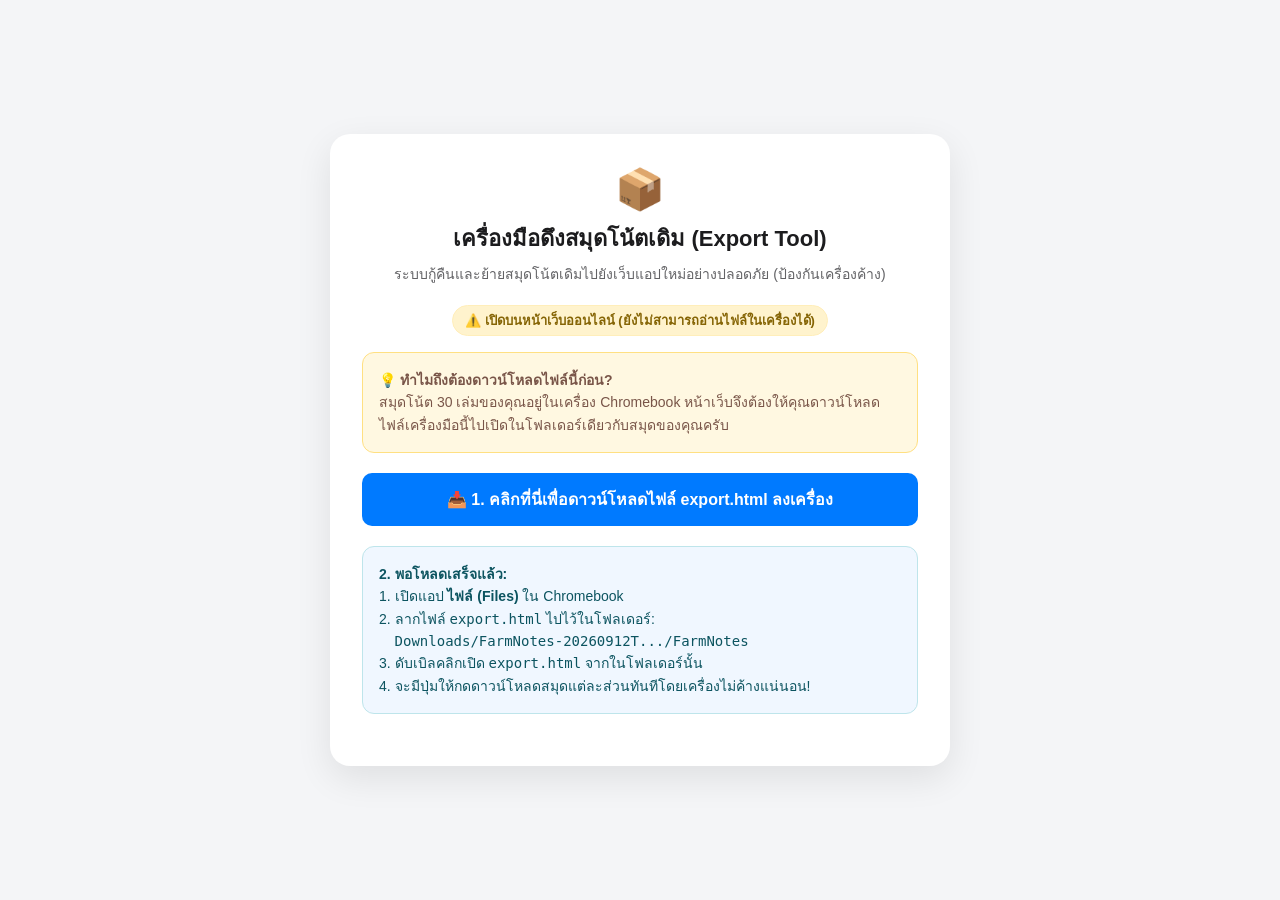
<file: export.html>
<!DOCTYPE html>
<html lang="th">
<head>
  <meta charset="UTF-8">
  <meta name="viewport" content="width=device-width, initial-scale=1.0">
  <title>FarmNotes — เครื่องมือดึงข้อมูลสมุดโน้ตเดิม</title>
  <style>
    body {
      font-family: -apple-system, BlinkMacSystemFont, 'Segoe UI', Roboto, Helvetica, Arial, sans-serif;
      background: #f4f5f7;
      display: flex;
      align-items: center;
      justify-content: center;
      min-height: 100vh;
      margin: 0;
      padding: 20px;
      box-sizing: border-box;
      color: #1c1c1e;
    }
    .card {
      background: white;
      border-radius: 20px;
      box-shadow: 0 12px 36px rgba(0,0,0,0.09);
      max-width: 620px;
      width: 100%;
      padding: 32px;
      box-sizing: border-box;
    }
    h1 {
      font-size: 22px;
      margin-top: 0;
      margin-bottom: 8px;
      text-align: center;
    }
    .subtitle {
      color: #636366;
      font-size: 14px;
      line-height: 1.5;
      text-align: center;
      margin-bottom: 20px;
    }
    .badge {
      display: inline-block;
      padding: 4px 12px;
      border-radius: 20px;
      font-size: 13px;
      font-weight: 600;
      margin-bottom: 16px;
    }
    .badge-web {
      background: #FFF3CD;
      color: #856404;
      border: 1px solid #FFEEBA;
    }
    .badge-file {
      background: #D4EDDA;
      color: #155724;
      border: 1px solid #C3E6CB;
    }
    .alert-box {
      border-radius: 12px;
      padding: 16px;
      margin-bottom: 20px;
      font-size: 14px;
      line-height: 1.6;
    }
    .alert-warning {
      background: #FFF8E1;
      border: 1.5px solid #FFE082;
      color: #795548;
    }
    .alert-success {
      background: #E8F5E9;
      border: 1.5px solid #A5D6A7;
      color: #2E7D32;
    }
    .btn {
      background: #007AFF;
      color: white;
      border: none;
      padding: 12px 20px;
      font-size: 15px;
      font-weight: 600;
      border-radius: 10px;
      cursor: pointer;
      display: inline-flex;
      align-items: center;
      justify-content: center;
      gap: 8px;
      transition: all 0.2s;
      box-sizing: border-box;
      text-decoration: none;
    }
    .btn:hover {
      background: #0056b3;
    }
    .btn-block {
      width: 100%;
      padding: 14px;
      font-size: 16px;
    }
    .btn-green {
      background: #34C759;
    }
    .btn-green:hover {
      background: #28a745;
    }
    .btn-done {
      background: #8E8E93 !important;
      color: white;
    }
    .part-card {
      background: #F8F9FA;
      border: 1px solid #E5E5EA;
      border-radius: 12px;
      padding: 14px;
      margin-bottom: 12px;
      display: flex;
      align-items: center;
      justify-content: space-between;
      gap: 12px;
    }
    .part-info {
      flex: 1;
      text-align: left;
    }
    .part-title {
      font-weight: 700;
      font-size: 15px;
      color: #1C1C1E;
      margin-bottom: 4px;
    }
    .part-desc {
      font-size: 12px;
      color: #636366;
      line-height: 1.4;
    }
  </style>
</head>
<body>
  <div class="card">
    <div style="text-align: center; font-size: 40px; margin-bottom: 8px;">📦</div>
    <h1>เครื่องมือดึงสมุดโน้ตเดิม (Export Tool)</h1>
    <div class="subtitle">ระบบกู้คืนและย้ายสมุดโน้ตเดิมไปยังเว็บแอปใหม่อย่างปลอดภัย (ป้องกันเครื่องค้าง)</div>

    <!-- Mode 1: Opened on Web (https://) -->
    <div id="section-web" style="display: none;">
      <div style="text-align: center;">
        <span class="badge badge-web">⚠️ เปิดบนหน้าเว็บออนไลน์ (ยังไม่สามารถอ่านไฟล์ในเครื่องได้)</span>
      </div>
      <div class="alert-box alert-warning">
        <b>💡 ทำไมถึงต้องดาวน์โหลดไฟล์นี้ก่อน?</b><br>
        สมุดโน้ต 30 เล่มของคุณอยู่ในเครื่อง Chromebook หน้าเว็บจึงต้องให้คุณดาวน์โหลดไฟล์เครื่องมือนี้ไปเปิดในโฟลเดอร์เดียวกับสมุดของคุณครับ
      </div>

      <div style="margin-bottom: 20px;">
        <button id="btn-download-tool" class="btn btn-block">
          📥 1. คลิกที่นี่เพื่อดาวน์โหลดไฟล์ export.html ลงเครื่อง
        </button>
      </div>

      <div class="alert-box" style="background: #F0F7FF; border: 1px solid #BEE5EB; color: #0C5460;">
        <b>2. พอโหลดเสร็จแล้ว:</b><br>
        1. เปิดแอป <b>ไฟล์ (Files)</b> ใน Chromebook<br>
        2. ลากไฟล์ <code>export.html</code> ไปไว้ในโฟลเดอร์:<br>
        &nbsp;&nbsp;&nbsp;&nbsp;<code>Downloads/FarmNotes-20260912T.../FarmNotes</code><br>
        3. ดับเบิลคลิกเปิด <code>export.html</code> จากในโฟลเดอร์นั้น<br>
        4. จะมีปุ่มให้กดดาวน์โหลดสมุดแต่ละส่วนทันทีโดยเครื่องไม่ค้างแน่นอน!
      </div>
    </div>

    <!-- Mode 2: Opened locally on file:// -->
    <div id="section-file" style="display: none;">
      <div style="text-align: center;">
        <span class="badge badge-file">✅ เปิดจากไฟล์ในเครื่องเรียบร้อย (file://)</span>
      </div>

      <div id="loading-box" style="text-align: center; padding: 20px; color: #636366;">
        กำลังค้นหาสมุดโน้ตในเครื่อง...
      </div>

      <div id="result-box" style="display: none;">
        <div class="alert-box alert-success" id="detected-banner">
          <b>ตรวจพบสมุดโน้ตในเครื่องของคุณ!</b>
        </div>

        <p style="font-size: 13px; color: #636366; margin-bottom: 12px; text-align: left;">
          💡 <i>เพื่อป้องกันหน่วยความจำล้น (SIGILL) ระบบได้แบ่งสมุดออกเป็นส่วนละ 5 เล่ม ให้คุณกดดาวน์โหลดทีละส่วนได้เลยครับ:</i>
        </p>

        <!-- Container for part download cards -->
        <div id="parts-container"></div>

        <div class="alert-box" style="background: #F0F7FF; border: 1px solid #BEE5EB; color: #0C5460; margin-top: 16px;">
          <b>ขั้นตอนนำเข้าเว็บใหม่:</b><br>
          1. สลับไปที่เว็บใหม่ <b>https://chitsnebula.github.io/FarnNOTE/</b><br>
          2. กดปุ่มก้อนเมฆ <b>☁️⬆️</b> แล้วเลือกไฟล์ส่วนที่ดาวน์โหลดมา<br>
          3. ทยอยกดนำเข้าทีละส่วนจนครบ สมุดทั้งหมดจะมาครบ 100% ครับ!
        </div>
      </div>
    </div>
  </div>

  <script>
    const isFile = window.location.protocol === 'file:';
    const sectionWeb = document.getElementById('section-web');
    const sectionFile = document.getElementById('section-file');

    if (!isFile) {
      sectionWeb.style.display = 'block';
      document.getElementById('btn-download-tool').addEventListener('click', () => {
        const html = document.documentElement.outerHTML;
        const blob = new Blob([html], { type: 'text/html;charset=utf-8' });
        const url = URL.createObjectURL(blob);
        const a = document.createElement('a');
        a.href = url;
        a.download = 'export.html';
        document.body.appendChild(a);
        a.click();
        document.body.removeChild(a);
        setTimeout(() => URL.revokeObjectURL(url), 2000);
      });
    } else {
      sectionFile.style.display = 'block';
      scanNotebooks();
    }

    let foundNotebooks = [];
    let foundPages = [];
    let dbInstance = null;

    async function scanNotebooks() {
      const loadingBox = document.getElementById('loading-box');
      const resultBox = document.getElementById('result-box');
      const banner = document.getElementById('detected-banner');
      const partsContainer = document.getElementById('parts-container');

      try {
        dbInstance = await new Promise((resolve, reject) => {
          const req = indexedDB.open('GoodNotesWebDB', 1);
          req.onsuccess = () => resolve(req.result);
          req.onerror = () => reject(req.error);
        });

        const getAll = (storeName) => new Promise((resolve, reject) => {
          if (!dbInstance.objectStoreNames.contains(storeName)) return resolve([]);
          const tx = dbInstance.transaction(storeName, 'readonly');
          const req = tx.objectStore(storeName).getAll();
          req.onsuccess = () => resolve(req.result || []);
          req.onerror = () => reject(req.error);
        });

        foundNotebooks = await getAll('notebooks');
        foundPages = await getAll('pages');

        loadingBox.style.display = 'none';
        resultBox.style.display = 'block';

        if (foundNotebooks.length === 0) {
          banner.className = 'alert-box alert-warning';
          banner.innerHTML = '<b>ไม่พบสมุดโน้ตในโฟลเดอร์นี้</b><br>โปรดนำไฟล์ <code>export.html</code> ไปวางไว้ในโฟลเดอร์เดียวกับ <code>index.html</code> เดิมของคุณ';
          return;
        }

        banner.innerHTML = `🎉 <b>ตรวจพบสมุดโน้ตทั้งหมด ${foundNotebooks.length} เล่ม!</b>`;

        const CHUNK_SIZE = 5;
        const totalChunks = Math.ceil(foundNotebooks.length / CHUNK_SIZE);
        partsContainer.innerHTML = '';

        for (let i = 0; i < totalChunks; i++) {
          const chunk = foundNotebooks.slice(i * CHUNK_SIZE, (i + 1) * CHUNK_SIZE);
          const titles = chunk.map(n => n.title || 'ไม่มีชื่อ').join(', ');
          const partNum = i + 1;

          const card = document.createElement('div');
          card.className = 'part-card';
          card.innerHTML = `
            <div class="part-info">
              <div class="part-title">📦 ส่วนที่ ${partNum} / ${totalChunks} (${chunk.length} เล่ม)</div>
              <div class="part-desc">${titles}</div>
            </div>
            <button class="btn btn-green btn-download-part" id="btn-part-${partNum}">
              📥 ดาวน์โหลด
            </button>
          `;

          const btnPart = card.querySelector(`#btn-part-${partNum}`);
          btnPart.addEventListener('click', async () => {
            await downloadPart(chunk, partNum, totalChunks, btnPart);
          });

          partsContainer.appendChild(card);
        }

      } catch (err) {
        loadingBox.innerText = 'เกิดข้อผิดพลาดในการอ่านฐานข้อมูล: ' + err.message;
      }
    }

    async function getAsset(id) {
      if (!dbInstance) return null;
      return new Promise((resolve) => {
        try {
          const tx = dbInstance.transaction('assets', 'readonly');
          const req = tx.objectStore('assets').get(id);
          req.onsuccess = () => resolve(req.result ? req.result.data : null);
          req.onerror = () => resolve(null);
        } catch(e) {
          resolve(null);
        }
      });
    }

    async function downloadPart(chunkNotebooks, partNum, totalChunks, btnElement) {
      btnElement.disabled = true;
      btnElement.innerText = '⏳ กำลังแพ็ค...';

      try {
        const chunkIds = new Set(chunkNotebooks.map(n => n.id));
        const chunkPages = foundPages.filter(p => chunkIds.has(p.notebookId));

        const neededAssetIds = new Set();
        for (const nb of chunkNotebooks) {
          neededAssetIds.add(`asset-${nb.id}-raw-pdf`);
          neededAssetIds.add(`asset-${nb.id}-page-1`);
        }
        for (const page of chunkPages) {
          if (page.pdfAssetId) neededAssetIds.add(page.pdfAssetId);
        }

        // Fetch assets individually to keep RAM strictly under 20-30MB!
        const assets = [];
        for (const assetId of neededAssetIds) {
          const blobData = await getAsset(assetId);
          if (!blobData) continue;
          let dataUrl = blobData;
          if (blobData instanceof Blob) {
            dataUrl = await new Promise((resolve) => {
              const fr = new FileReader();
              fr.onloadend = () => resolve(fr.result);
              fr.readAsDataURL(blobData);
            });
          }
          assets.push({ id: assetId, data: dataUrl });
        }

        const backup = {
          app: 'FarmNotes',
          version: 1,
          exportedAt: new Date().toISOString(),
          part: `Part${partNum}_of_${totalChunks}`,
          groups: JSON.parse(localStorage.getItem('farmnotes_groups') || '[]'),
          notebooks: chunkNotebooks,
          pages: chunkPages,
          assets
        };

        const blob = new Blob([JSON.stringify(backup)], { type: 'application/json' });
        const url = URL.createObjectURL(blob);
        const a = document.createElement('a');
        const dateStr = new Date().toISOString().slice(0, 10);
        a.href = url;
        a.download = `FarmNotes_Backup_Part${partNum}_of_${totalChunks}_${dateStr}.farmnotes`;
        document.body.appendChild(a);
        a.click();
        document.body.removeChild(a);
        setTimeout(() => URL.revokeObjectURL(url), 2000);

        btnElement.disabled = false;
        btnElement.className = 'btn btn-done';
        btnElement.innerText = `✅ โหลดแล้ว (ส่วนที่ ${partNum})`;

      } catch (err) {
        btnElement.disabled = false;
        btnElement.className = 'btn btn-green';
        btnElement.innerText = 'ลองใหม่';
        alert('เกิดข้อผิดพลาด: ' + err.message);
      }
    }
  </script>
</body>
</html>
</file>
